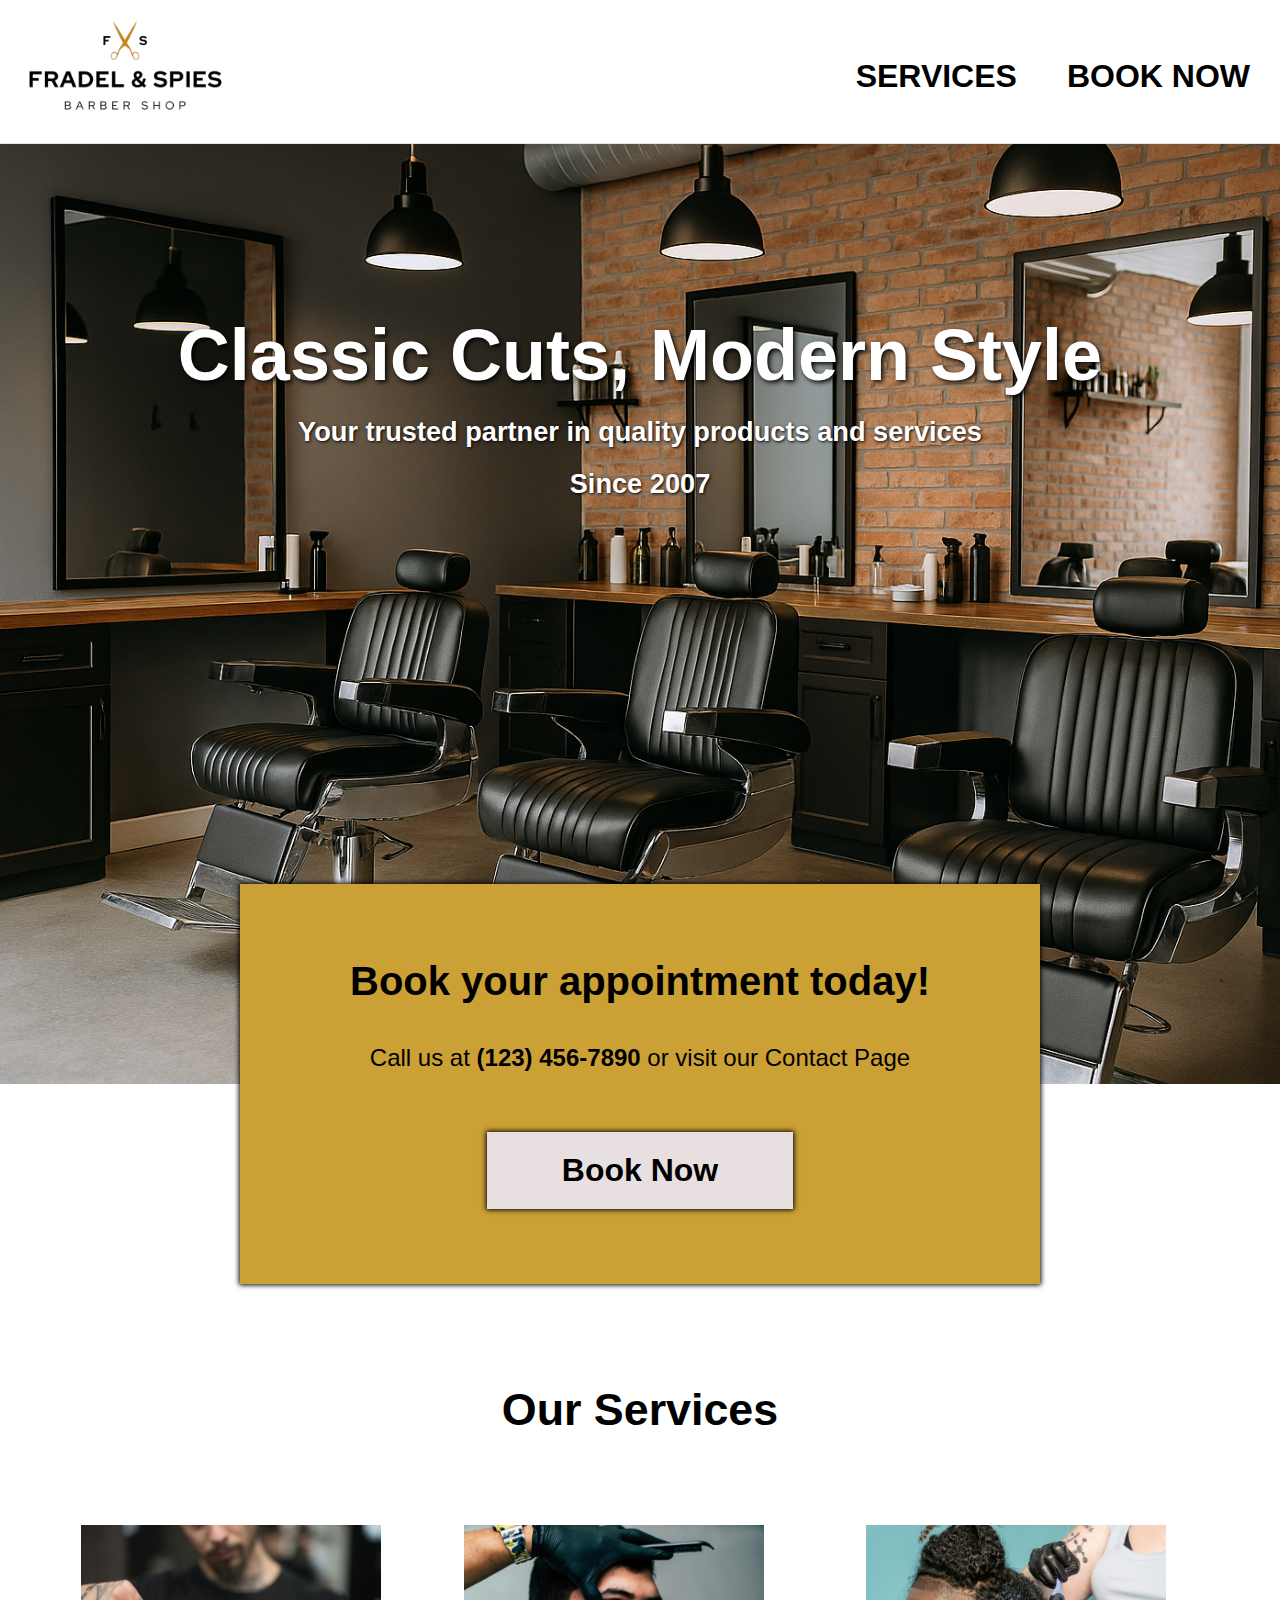
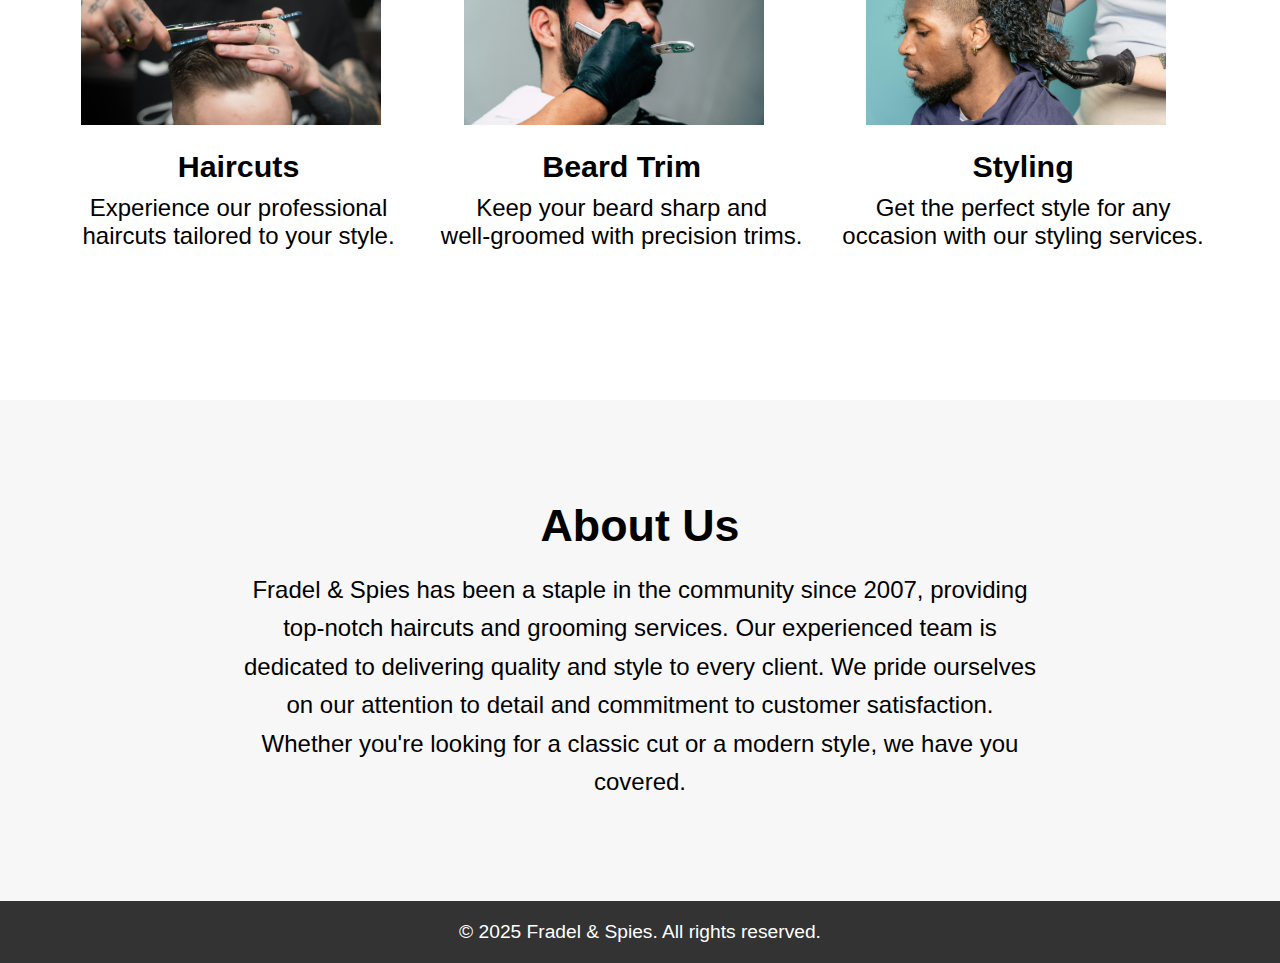
<file: index.html>
<!DOCTYPE html>
<html lang="en">
    <head>
        <meta charset="UTF-8">
        <meta name="viewport" content="width=device-width, initial-scale=1.0">
        <title>Fradel & Spies | Home</title>
        <link rel="stylesheet" href="styles.css">
        <link rel="icon" href="Images/Fradel & Spies favicon.png" type="image/x-icon">
    </head>
    <body> 
        <header class="navbar">
            <div class="navbar-left">
                <a href="index.html"><img src="Images/Fradel & Spies logo.png" alt="Fradel & Spies Logo" class="logo"></a>
            </div>
            <div class="navbar-right">
                <a href="services.html">SERVICES</a>
                <a href="contact.html">BOOK NOW</a>
            </div>
        </header>
        <main>
            <div class="index-hero">
                <h1>Classic Cuts, Modern Style</h1>
                <h2>Your trusted partner in quality products and services</h2>
                <h2>Since 2007</h2>
            </div>
            <div class="booking-info">
                <h3>Book your appointment today!</h3>
                <p>Call us at <strong>(123) 456-7890</strong> or visit our Contact Page</p>
                <a href="contact.html" class="contact-button">Book Now</a>
            </div>
            <div class="services">
                <h2>Our Services</h2>
                <div class="service-item1">
                    <img src="Images/Haircut Img.jpg" alt="Stylist cutting hair">
                    <h3>Haircuts</h3>
                    <p>Experience our professional<br>haircuts tailored to your style.</p>
                </div>
                <div class="service-item2">
                    <img src="Images/Beardtrim Img.jpg" alt="A man getting a beard trim">
                    <h3>Beard Trim</h3>
                    <p>Keep your beard sharp and<br>well-groomed with precision trims.</p>
                </div>
                <div class="service-item3">
                    <img src="Images/Hair Coloring Img.jpg" alt="A woman colring a man's hair">
                    <h3>Styling</h3>
                    <p>Get the perfect style for any<br>occasion with our styling services.</p>
                </div>
            </div>
            <div class="about">
                <h2>About Us</h2>
                <p>Fradel & Spies has been a staple in the community since 2007, providing top-notch haircuts and grooming services. Our experienced team is dedicated to delivering quality and style to every client. We pride ourselves on our attention to detail and commitment to customer satisfaction. Whether you're looking for a classic cut or a modern style, we have you covered.</p>
            </div>
        </main>
        <footer>
            <div class="footer-content">
                <p>&copy; 2025 Fradel & Spies. All rights reserved.</p>
            </div>
        </footer>
    </body>
</html>
</file>
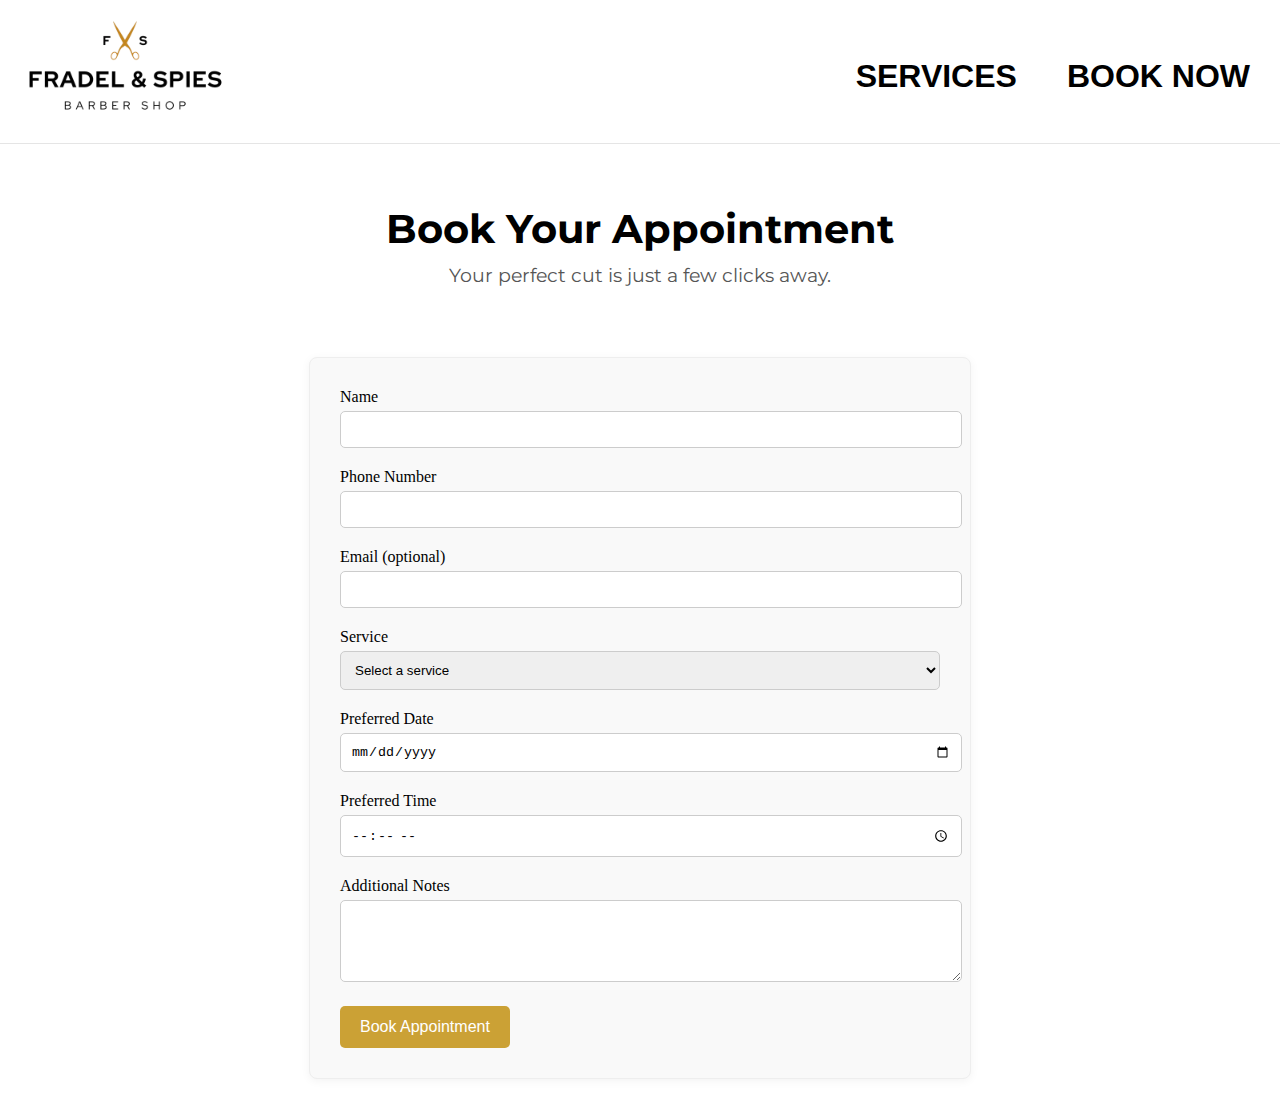
<file: contact.html>
<!DOCTYPE html>
<html>
    <head>
        <meta charset="UTF-8">
        <meta name="viewport" content="width=device-width, initial-scale=1.0">
        <title>Fradel & Spies | Contact</title>
        <link rel="stylesheet" href="styles.css">
        <link rel="icon" href="Images/Fradel & Spies favicon.png" type="image/x-icon">
        <link href="https://fonts.googleapis.com/css2?family=Montserrat:wght@400;500;600;700&display=swap" rel="stylesheet">
    </head>
    <body>
        <header class="navbar">
            <div class="navbar-left">
                <a href="index.html"><img src="Images/Fradel & Spies logo.png" alt="Fradel & Spies Logo" class="logo"></a>
            </div>
            <div class="navbar-right">
                <a href="services.html">SERVICES</a>
                <a href="contact.html">BOOK NOW</a>
            </div>
        </header>
        <main>
            <div class="hero">
                <h1>Book Your Appointment</h1>
                <p>Your perfect cut is just a few clicks away.</p>
            </div>
            <div class="form-container">
                <form name="book-appointment" method="POST" data-netlify="true">
                    <label for="name">Name</label>
                    <input type="text" id="name" name="name" required>

                    <label for="phone">Phone Number</label>
                    <input type="tel" id="phone" name="phone" required>

                    <label for="email">Email (optional)</label>
                    <input type="email" id="email" name="email">

                    <label for="service">Service</label>
                    <select id="service" name="service" required>
                        <option value="">Select a service</option>
                        <option value="Haircut">Haircut</option>
                        <option value="Beard Trim">Beard Trim</option>
                        <option value="Shave">Shave</option>
                        <option value="Hair Coloring">Hair Coloring</option>
                    </select>

                    <label for="date">Preferred Date</label>
                    <input type="date" id="date" name="date" required>

                    <label for="time">Preferred Time</label>
                    <input type="time" id="time" name="time" required>

                    <label for="notes">Additional Notes</label>
                    <textarea id="notes" name="notes" rows="4"></textarea>

                    <button type="submit">Book Appointment</button>
                </form>
            </div>
        </main>
    </body>
</html>
</file>
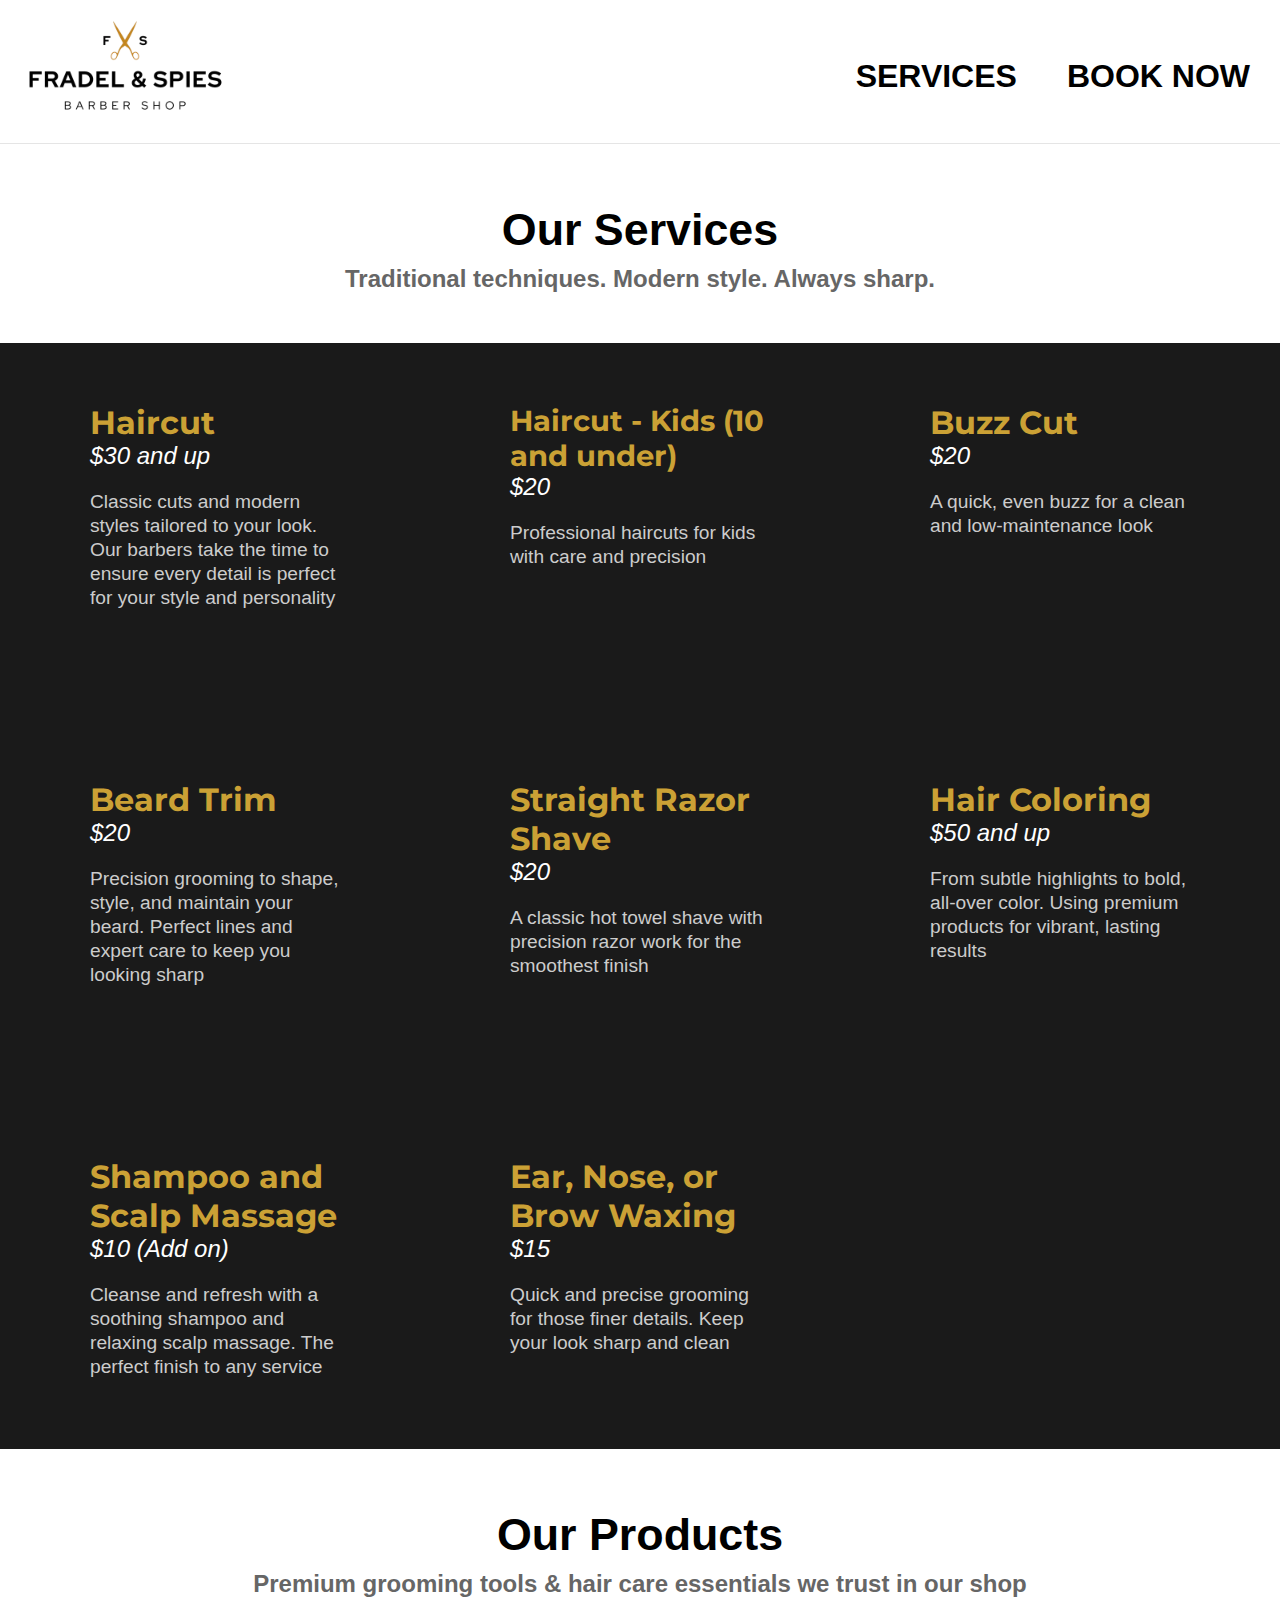
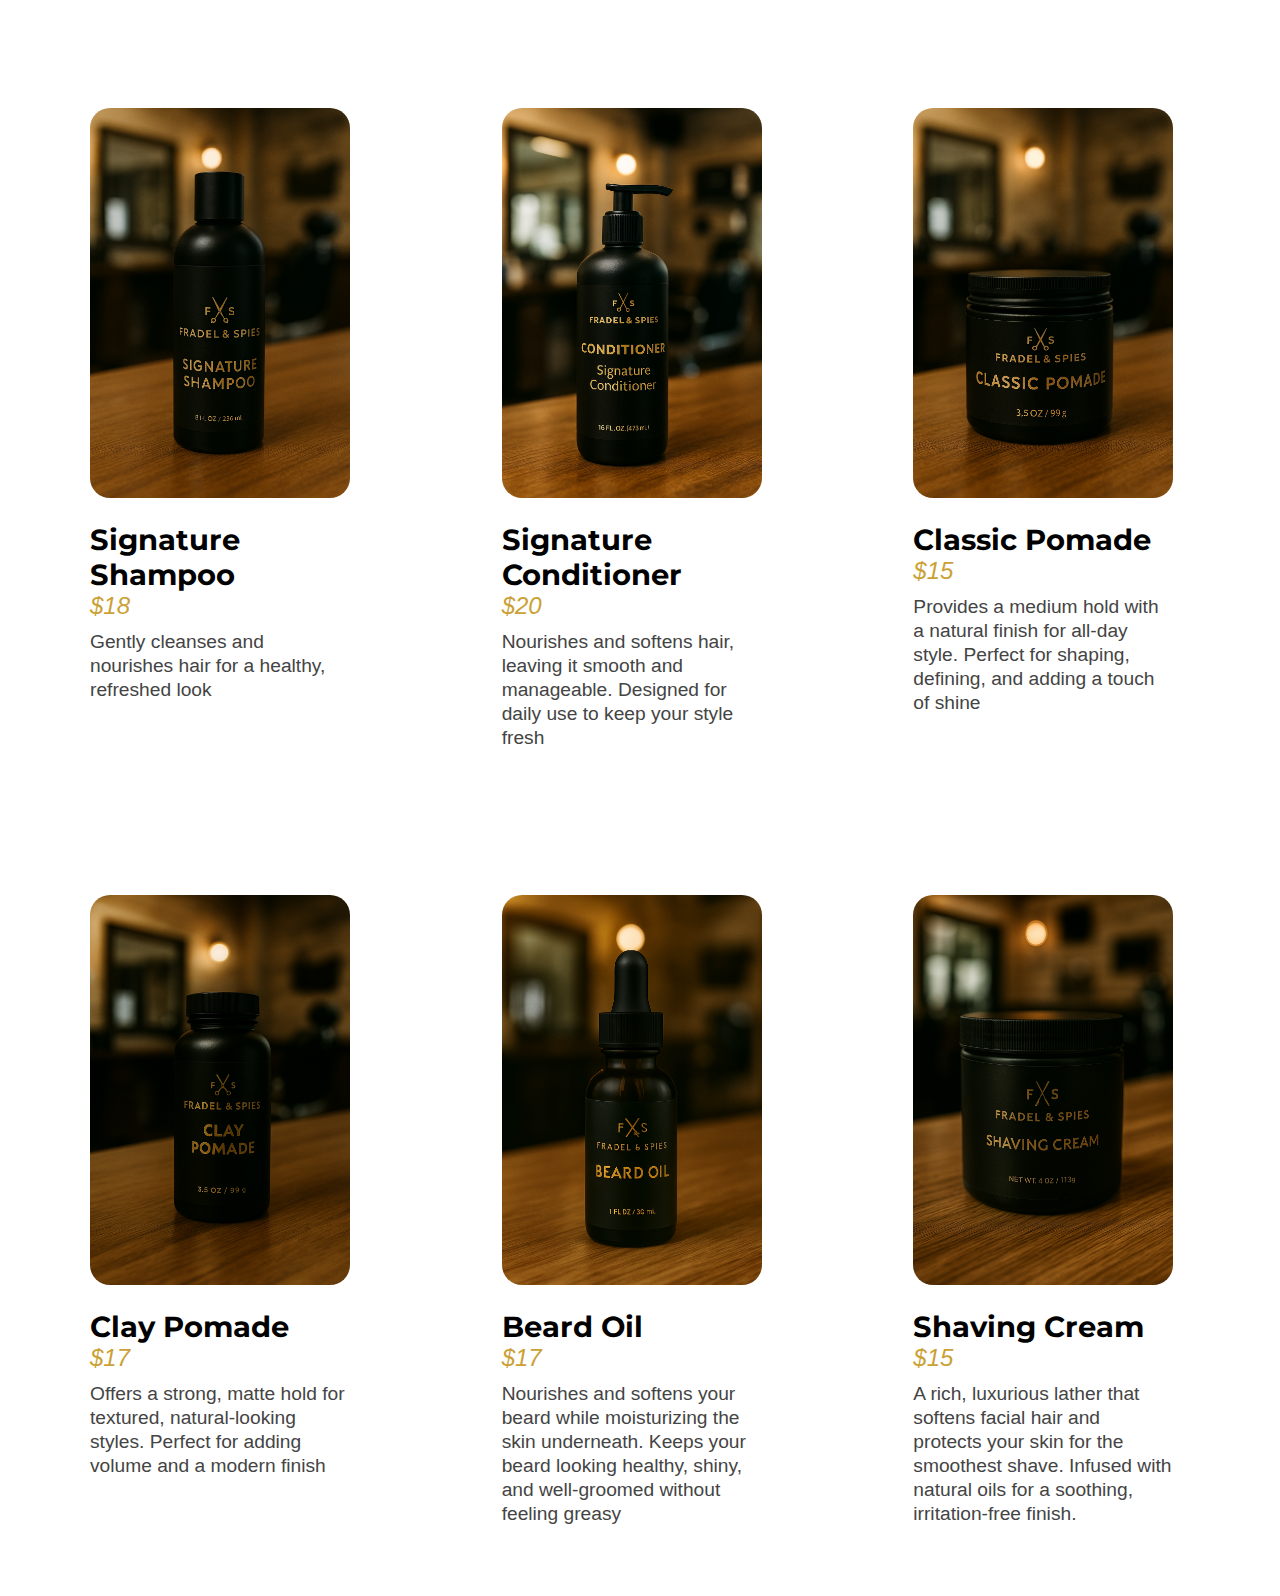
<file: services.html>
<!DOCTYPE html>
<html>
    <head>
        <meta charset="UTF-8">
        <meta name="viewport" content="width=device-width, initial-scale=1.0">
        <title>Fradel & Spies | Products</title>
        <link rel="stylesheet" href="styles.css">
        <link rel="icon" href="Images/Fradel & Spies favicon.png" type="image/x-icon">
        <link href="https://fonts.googleapis.com/css2?family=Montserrat:wght@400;500;600;700&display=swap" rel="stylesheet">
    </head>
    <body>
        <header class="navbar">
            <div class="navbar-left">
                <a href="index.html"><img src="Images/Fradel & Spies logo.png" alt="Fradel & Spies Logo" class="logo"></a>
            </div>
            <div class="navbar-right">
                <a href="services.html">SERVICES</a>
                <a href="contact.html">BOOK NOW</a>
            </div>
        </header>
        <main>
            <div class="services-hero">
                <h2>Our Services</h2>
                <h3>Traditional techniques. Modern style. Always sharp.</h3> 
            </div>
            <div class="background-color">
                <div class="services-list">
                    <div class="service-item">
                        <h3>Haircut</h3>
                        <h4>$30 and up</h4>
                        <p>Classic cuts and modern styles tailored to your look. Our barbers take the time to ensure every detail is perfect for your style and personality</p>
                    </div>
                    <div class="service-item">
                        <h3 id="kids-haircut">Haircut - Kids (10 and under)</h3>
                        <h4>$20</h4>
                        <p>Professional haircuts for kids with care and precision</p>
                    </div>
                    <div class="service-item">
                        <h3>Buzz Cut</h3>
                        <h4>$20</h4>
                        <p>A quick, even buzz for a clean and low-maintenance look</p>
                    </div>
                    <div class="service-item">
                        <h3>Beard Trim</h3>
                        <h4>$20</h4>
                        <p>Precision grooming to shape, style, and maintain your beard. Perfect lines and expert care to keep you looking sharp</p>
                    </div>
                    <div class="service-item">
                        <h3>Straight Razor Shave</h3>
                        <h4>$20</h4>
                        <p>A classic hot towel shave with precision razor work for the smoothest finish</p>
                    </div>
                    <div class="service-item">
                        <h3>Hair Coloring</h3>
                        <h4>$50 and up</h4>
                        <p>From subtle highlights to bold, all-over color. Using premium products for vibrant, lasting results</p>
                    </div>
                    <div class="service-item">
                        <h3>Shampoo and Scalp Massage</h3>
                        <h4>$10 (Add on)</h4>
                        <p>Cleanse and refresh with a soothing shampoo and relaxing scalp massage. The perfect finish to any service</p>
                    </div>
                    <div class="service-item">
                        <h3>Ear, Nose, or Brow Waxing</h3>
                        <h4>$15</h4>
                        <p>Quick and precise grooming for those finer details. Keep your look sharp and clean</p>
                    </div>
                </div>
            </div>
            <div>
            <div class="products-hero">
                <h2>Our Products</h2>
                <h3>Premium grooming tools & hair care essentials we trust in our shop</h3>
            </div>
            <div class="products-list">
                <div class="products-item">
                    <img src="Images/Products/Fradel Shampoo.png" alt="A Bottle of Shampoo">
                    <h3>Signature Shampoo</h3>
                    <h4>$18</h4>
                    <p>Gently cleanses and nourishes hair for a healthy, refreshed look</p>
                </div>
                <div class="products-item">
                    <img src="Images/Products/Fradel Conditioner.png" alt="A Bottle of Conditioner">
                    <h3>Signature Conditioner</h3>
                    <h4>$20</h4>
                    <p>Nourishes and softens hair, leaving it smooth and manageable. Designed for daily use to keep your style fresh</p>
                </div>
                <div class="products-item">
                    <img src="Images/Products/Fradel Pomade.png" alt="A Jar of Pomade">
                    <h3>Classic Pomade</h3>
                    <h4>$15</h4>
                    <p>Provides a medium hold with a natural finish for all-day style. Perfect for shaping, defining, and adding a touch of shine</p>
                </div>
                <div class="products-item">
                    <img src="Images/Products/Fradel Clay Pomade.png" alt="A Jar of Clay Pomade">
                    <h3>Clay Pomade</h3>
                    <h4>$17</h4>
                    <p>Offers a strong, matte hold for textured, natural-looking styles. Perfect for adding volume and a modern finish</p>
                </div>
                <div class="products-item">
                    <img src="Images/Products/Fradel Beard Oil.png" alt="A Bottle of Beard Oil">
                    <h3>Beard Oil</h3>
                    <h4>$17</h4>
                    <p>Nourishes and softens your beard while moisturizing the skin underneath. Keeps your beard looking healthy, shiny, and well-groomed without feeling greasy</p>
                </div>
                <div class="products-item">
                    <img src="Images/Products/Fradel Shaving Cream.png" alt="A Jar of Beard Balm">
                    <h3>Shaving Cream</h3>
                    <h4>$15</h4>
                    <p>A rich, luxurious lather that softens facial hair and protects your skin for the smoothest shave. Infused with natural oils for a soothing, irritation-free finish.</p>
                </div>
            </div>
        </main>
    </body>
</html>
</file>
<file: styles.css>
/* all three */
* {
  margin: 0;
  padding: 0;
}
body {
  max-width: 100%;
  overflow-x: hidden;
  background-color: #fff;
}

.navbar {
    padding: 10px 20px;
    background-color: #fff;
    border-bottom: rgba(0, 0, 0, 0.1) solid 1px;
    display: flex;
    justify-content: space-between;
    align-items: center;
    flex-wrap: nowrap;
    overflow-x: auto;
    white-space: nowrap;
    -webkit-overflow-scrolling: touch;
}
.logo {
    width: 200px;
    height: auto;
    margin: 5px 0 10px 5px;
}
.navbar-left {
    display: flex;
    align-items: center;
    margin: 2px 0;
}
.navbar-right {
    display: flex;
}
.navbar-right a {
    margin: 10px 0 0 30px;
    color: black;
    text-decoration: none;
    font-size: 2rem;
    font-family: 'Gill Sans', sans-serif;
    font-weight: 600;
    padding: 5px 10px;

}
.navbar-right a:hover {
    background-color: rgb(223, 174, 82);
}

@media (max-width: 675px) {
    header {
      flex-direction: column;
      align-items: flex-start;
      font-size: smaller;
    }
    .navbar-right a {
      font-size: 1.5rem;
    }
    .logo {
        width: 175px;
        height: auto;
    }
}



/* index.html */

.index-hero {
    background: url('Images/Barbershop Interior.png');
    background-size: cover;
    background-position: center;
    background-repeat: no-repeat;
    padding: 20px;
    text-align: center;
    height: 100vh;
}
.index-hero h1 {
    font-size: 4.5rem;
    margin: 150px 0 0 0;
    font-family: 'Gill Sans', sans-serif;
    color: #fff;
    text-shadow: 2px 2px 5px rgba(0, 0, 0, 1);
}
.index-hero h2 {
    color: white;
    font-size: 1.7rem;
    margin: 20px 0 0 0;
    font-family: 'Gill Sans', sans-serif;
    text-shadow: 1px 1px 3px rgba(0, 0, 0, 1);
}
.booking-info {
    background-color: #CBA135;
    width: 800px;
    height: 400px;
    margin: -200px auto 0 auto;
    text-align: center;
    box-shadow: 0 0 5px 1px black;
}
.booking-info h3 {
    font-size: 2.5rem;
    margin: 0 0 0 0;
    font-family: 'Gill Sans', sans-serif;
    padding: 75px 0 0 0;
}
.booking-info p {
    font-size: 1.5rem;
    margin: 40px 0 0 0;
    font-family: 'Gill Sans', sans-serif;
}
.contact-button {
    background-color: rgb(232, 224, 224);
    display: inline-block;
    text-decoration: none;
    color: black;
    font-family: 'Gill Sans', sans-serif;
    font-weight: bold;
    font-size: 2rem;
    padding: 20px 75px;
    margin: 60px 0 0 0;
    border: none;
    cursor: pointer;
    box-shadow: 0 0 5px 1px black;;
}
.contact-button:hover {
    background-color: #A47E2C;
    transition: 0.3s ease-in-out;
}
.services {
    display: flex;
    justify-content: center;
    align-items: center;
    flex-wrap: wrap;
    margin: 50px 0;
    padding: 50px 20px 100px 20px;
}
.services h2 {
    font-size: 2.8rem;
    font-family: 'Gill Sans', sans-serif;
    margin: 0 0 50px 0;
    text-align: center;
    width: 100%;
}
.service-item1 img{
    width: auto;
    height: 200px;
    margin: 20px 0 0 -15px;
    border-radius: 20px;
    padding: 20px;
}
.service-item1 {
    text-align: center;
    margin: 0 20px;
}
.service-item1 h3 {
    font-size: 1.9rem;
    font-family: 'Gill Sans', sans-serif;
    margin: 0 0 0 0;
}
.service-item1 p {
    font-size: 1.5rem;
    margin: 10px 0 0 0;
    font-family: 'Gill Sans', sans-serif;
}
.service-item2 img{
    width: auto;
    height: 200px;
    margin: 20px 0 0 -15px;
    border-radius: 20px;
    padding: 20px;
}
.service-item2 {
    text-align: center;
    margin: 0 20px;
}
.service-item2 h3 {
    font-size: 1.9rem;
    font-family: 'Gill Sans', sans-serif;
    margin: 0 0 0 0;
}
.service-item2 p {
    font-size: 1.5rem;
    margin: 10px 0 0 0;
    font-family: 'Gill Sans', sans-serif;
}
.service-item3 img{
    width: auto;
    height: 200px;
    margin: 20px 0 0 -15px;
    border-radius: 20px;
    padding: 20px;
}
.service-item3 {
    text-align: center;
    margin: 0 20px;
}
.service-item3 h3 {
    font-size: 1.9rem;
    font-family: 'Gill Sans', sans-serif;
    margin: 0 0 0 0;
}
.service-item3 p {
    font-size: 1.5rem;
    margin: 10px 0 0 0;
    font-family: 'Gill Sans', sans-serif;
}

.about {
    background-color: #f7f7f7;
    padding: 50px 0;
    text-align: center;
    padding: 100px 20px;
}
.about h2 {
    font-size: 2.8rem;
    font-family: 'Gill Sans', sans-serif;
    margin: 0 0 20px 0;
}
.about p {
    font-size: 1.5rem;
    font-family: 'Gill Sans', sans-serif;
    max-width: 800px;
    margin: 0 auto;
    line-height: 1.6;
}

.footer-content {
    background-color: #333;
    color: #fff;
    padding: 20px 0;
    text-align: center;
}
.footer-content p {
    font-size: 1.2rem;
    font-family: 'Gill Sans', sans-serif;
    margin: 0;
}

@media (max-width: 800px) {
    .booking-info {
        width: 90%;
        margin: -150px auto 0 auto;
        padding: 20px;
    }
}



/* services.html */

.services-hero {
    padding: 20px;
    text-align: center;
    margin: 30px;
    font-family: 'Lato';
}
.services-hero h2 {
    font-size: 2.8rem;
    margin: 10px 0 10px 0;
    font-family: 'Gill Sans', sans-serif;
}
.services-hero h3 {
    font-size: 1.5rem;
    margin: 10px 0 0 0;
    color: #666;
    font-family: 'Gill Sans', sans-serif;
}
.background-color {
    background-color: #1a1a1a;
    padding: 0 20px;
}
.services-list {
    display: grid;
    grid-template-columns: repeat(auto-fill, minmax(250px, 1fr));
    gap: 100px;
    max-width: 1200px; 
    margin: 0 auto;  
    padding: 30px 20px;   
    box-sizing: border-box;
    background-color: #1a1a1a;
    overflow: hidden;
}
.service-item {
    padding: 20px;
    padding: 20px;
    margin: 10px;
    width: 300px;
    box-sizing: border-box;
    transform-origin: center;
    background-color: #1a1a1a;
    z-index: 1;
}
.service-item h3 {
    font-size: 2rem;
    font-family: 'Montserrat', sans-serif;
    color: #CBA135;
}
.service-item h4 {
    font-size: 1.5rem;
    font-family: 'Gill Sans', sans-serif;
    margin: 0 0 20px 0;
    color: #fff;
    font-style: italic;
    font-weight: normal;
}
.service-item p {
    font-size: 1.2rem;
    font-family: 'Gill Sans', sans-serif;
    margin: 0 0 10px 0;
    color: #ccc;
    line-height: 1.25;
}
.service-item:hover {
    transform: scale(1.03);
    box-shadow: 0 5px 15px rgba(0, 0, 0, 0.4);
    transition: all 0.3s ease;
}
#kids-haircut {
    font-size: 1.8rem;
}


.products-hero {
    padding: 20px;
    text-align: center;
    margin: 30px;
}
.products-hero h2 {
    font-size: 2.8rem;
    margin: 10px 0 10px 0;
    font-family: 'Gill Sans', sans-serif;
}
.products-hero h3 {
    font-size: 1.5rem;
    margin: 10px 0 0 0;
    color: #666;
    font-family: 'Gill Sans', sans-serif;
}
.products-list {
    display: grid;
    grid-template-columns: repeat(auto-fill, minmax(250px, 1fr));
    gap: 75px;
    max-width: 1200px; 
    margin: 0 auto;  
    padding: 30px 20px;   
    box-sizing: border-box;
}
.products-item {
    padding: 20px;
    padding: 20px;
    margin: 10px;
    width: 300px;
    box-sizing: border-box;
    transform-origin: center;
    z-index: 1;
}
.products-item img {
    width: 100%;
    height: auto;
    border-radius: 20px;
    margin-bottom: 20px;
}
.products-item h3 {
    font-size: 1.8rem;
    font-family: 'Montserrat', sans-serif;
    color: #000;
}
.products-item h4 {
    font-size: 1.5rem;
    font-family: 'Gill Sans', sans-serif;
    margin: 0 0 20px 0;
    color: #CBA135;
    font-style: italic;
    font-weight: normal;
}
.products-item p {
    font-size: 1.2rem;
    font-family: 'Gill Sans', sans-serif;
    margin: -10px 0 10px 0;
    color: #444444;
    line-height: 1.25;
}
@media (max-width: 705px) {
    .services-list, .products-list {
        grid-template-columns: 1fr;
        gap: 50px;
    }
}


/* contact.html */
.hero {
  text-align: center;
  padding: 60px 20px 30px;
}

.hero h1 {
  font-size: 2.5rem;
  color: #000000;
  margin-bottom: 10px;
  font-family: 'Montserrat', sans-serif;
}

.hero p {
  font-size: 1.2rem;
  color: #555555;
  font-family: 'Montserrat', sans-serif;
}

.form-container {
  max-width: 600px;
  margin: 40px auto;
  padding: 30px;
  border: 1px solid #eee;
  border-radius: 8px;
  background-color: #f9f9f9;
  box-shadow: 0 2px 10px rgba(0,0,0,0.05);
}

form label {
  display: block;
  margin-bottom: 5px;
  font-weight: 500;
}

form input, form select, form textarea {
  width: 100%;
  padding: 10px;
  margin-bottom: 20px;
  border: 1px solid #ccc;
  border-radius: 5px;
}

form button {
  background-color: #CBA135;
  color: #fff;
  border: none;
  padding: 12px 20px;
  border-radius: 5px;
  font-size: 1rem;
  cursor: pointer;
  transition: background-color 0.3s ease;
}

form button:hover {
  background-color: #000;
  color: #CBA135;
}
</file>
